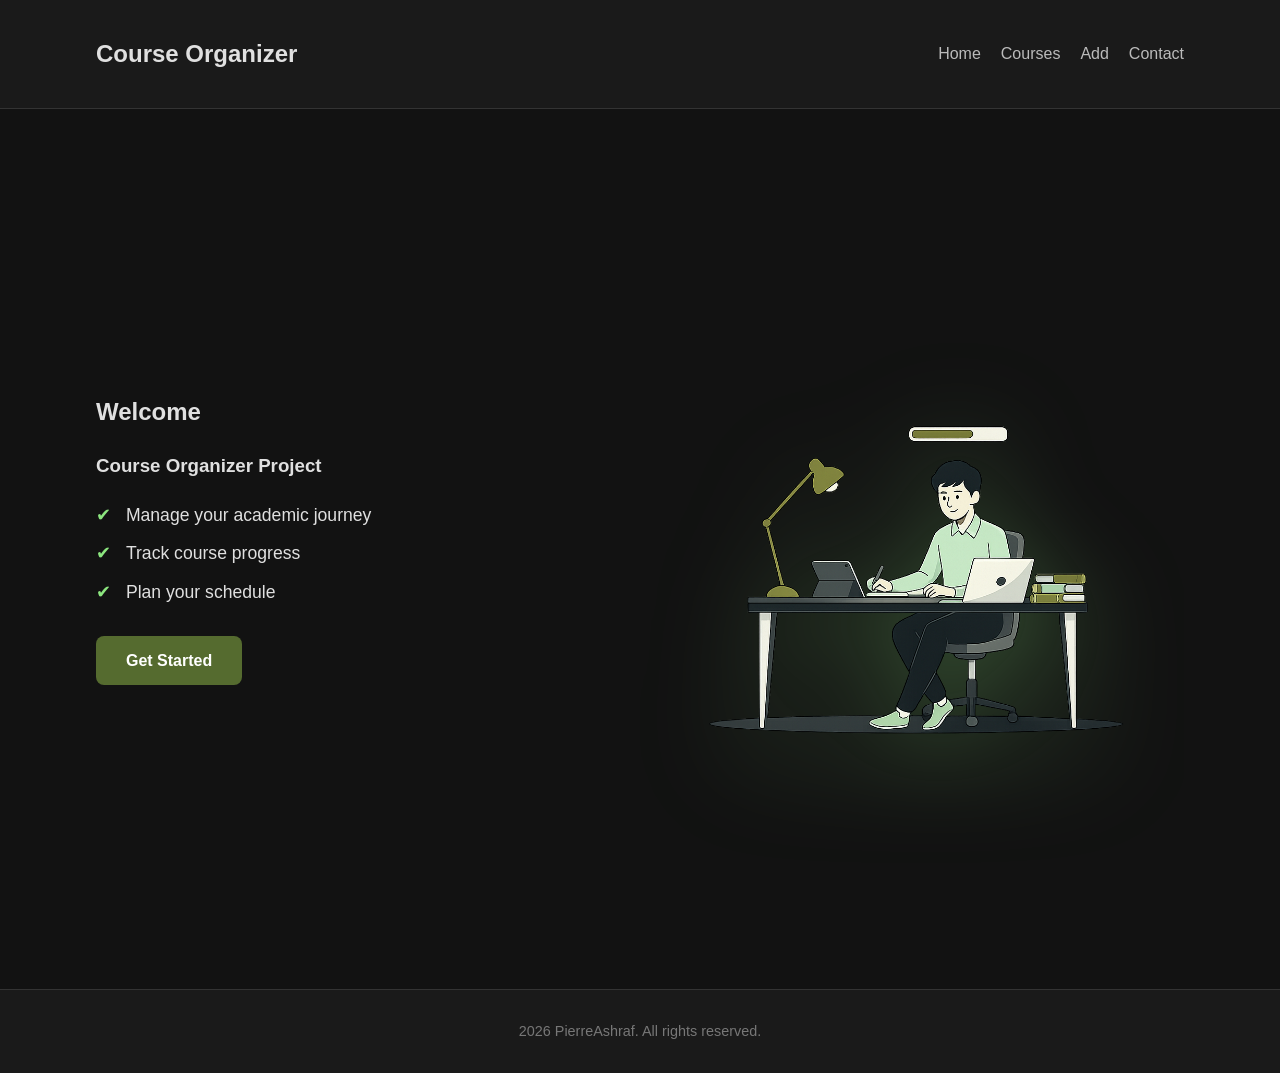
<file: index.html>
<!DOCTYPE html>
<html>

<head>
    <title>Home</title>
    <meta charset="UTF-8">
    <meta name="viewport" content="width=device-width, initial-scale=1.0">
    <link rel="stylesheet" href="style.css">
</head>

<body>

    <header>
        <div class="container">
            <h2>Course Organizer</h2>
            <nav>
                <ul>
                    <li><a href="index.html">Home</a></li>
                    <li><a href="courses.html">Courses</a></li>
                    <li><a href="add-course.html ">Add</a></li>
                    <li><a href="contact.html">Contact</a></li>
                </ul>
            </nav>
        </div>
    </header>

    <main class="container section-wrapper">
        <section class="hero-split">
            <div class="hero-text-side
            ">
                <h1>Welcome</h1>
                <h3>Course Organizer Project</h3>

                <ul class="features-list">
                    <li>Manage your academic journey</li>
                    <li>Track course progress</li>
                    <li>Plan your schedule</li>
                </ul>

                <a href="courses.html" class="btn-start">Get Started</a>
            </div>

            <div class="hero-image-side">
                <img src="hero-boy.png" alt="Course Organizer Illustration">
            </div>
        </section>
    </main>

    <footer>2026 PierreAshraf. All rights reserved.</footer>
</body>

</html>
</file>
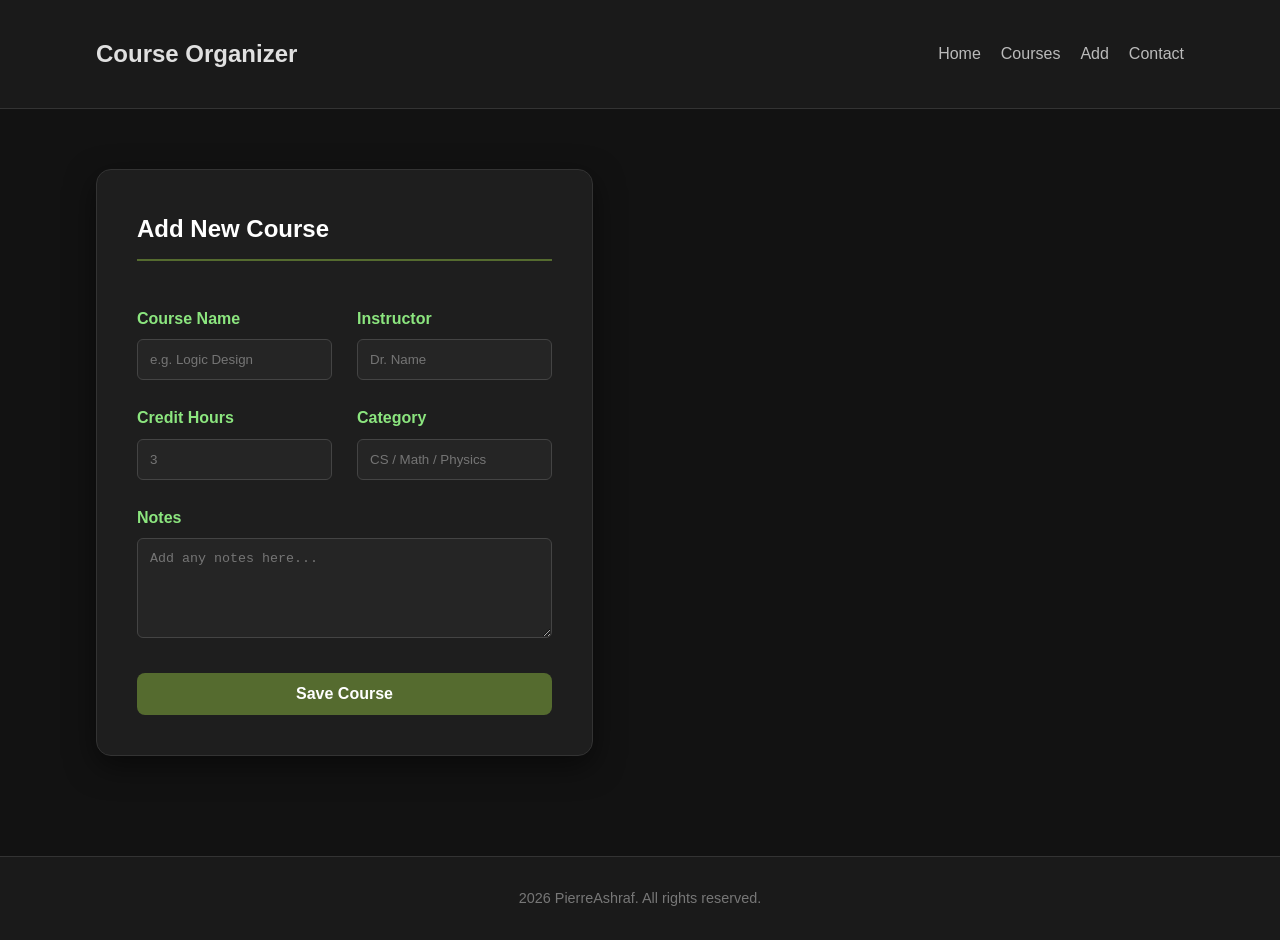
<file: add-course.html>
<!DOCTYPE html>
<html>

<head>
    <title>Add Course</title>
    <meta name="viewport" content="width=device-width, initial-scale=1.0">
    <link rel="stylesheet" href="style.css">
</head>

<body>

    <header>
        <div class="container">
            <h2>Course Organizer</h2>
            <nav>
                <ul>
                    <li><a href="index.html">Home</a></li>
                    <li><a href="courses.html">Courses</a></li>
                    <li><a href="add-course.html">Add</a></li>
                    <li><a href="contact.html">Contact</a></li>
                </ul>
            </nav>
        </div>
    </header>

    <main class="container">
        <section class="add-course-section">
            <form>
                <h2>Add New Course</h2>

                <div class="form-group">
                    <label>Course Name</label>
                    <input type="text" placeholder="e.g. Logic Design">
                </div>

                <div class="form-group">
                    <label>Instructor</label>
                    <input type="text" placeholder="Dr. Name">
                </div>

                <div class="form-group">
                    <label>Credit Hours</label>
                    <input type="number" placeholder="3">
                </div>

                <div class="form-group">
                    <label>Category</label>
                    <input type="text" placeholder="CS / Math / Physics">
                </div>

                <div class="form-group full-width">
                    <label>Notes</label>
                    <textarea placeholder="Add any notes here..."></textarea>
                </div>

                <input type="submit" value="Save Course">
            </form>
        </section>
    </main>

    <footer>2026 PierreAshraf. All rights reserved.</footer>

</body>

</html>
</file>
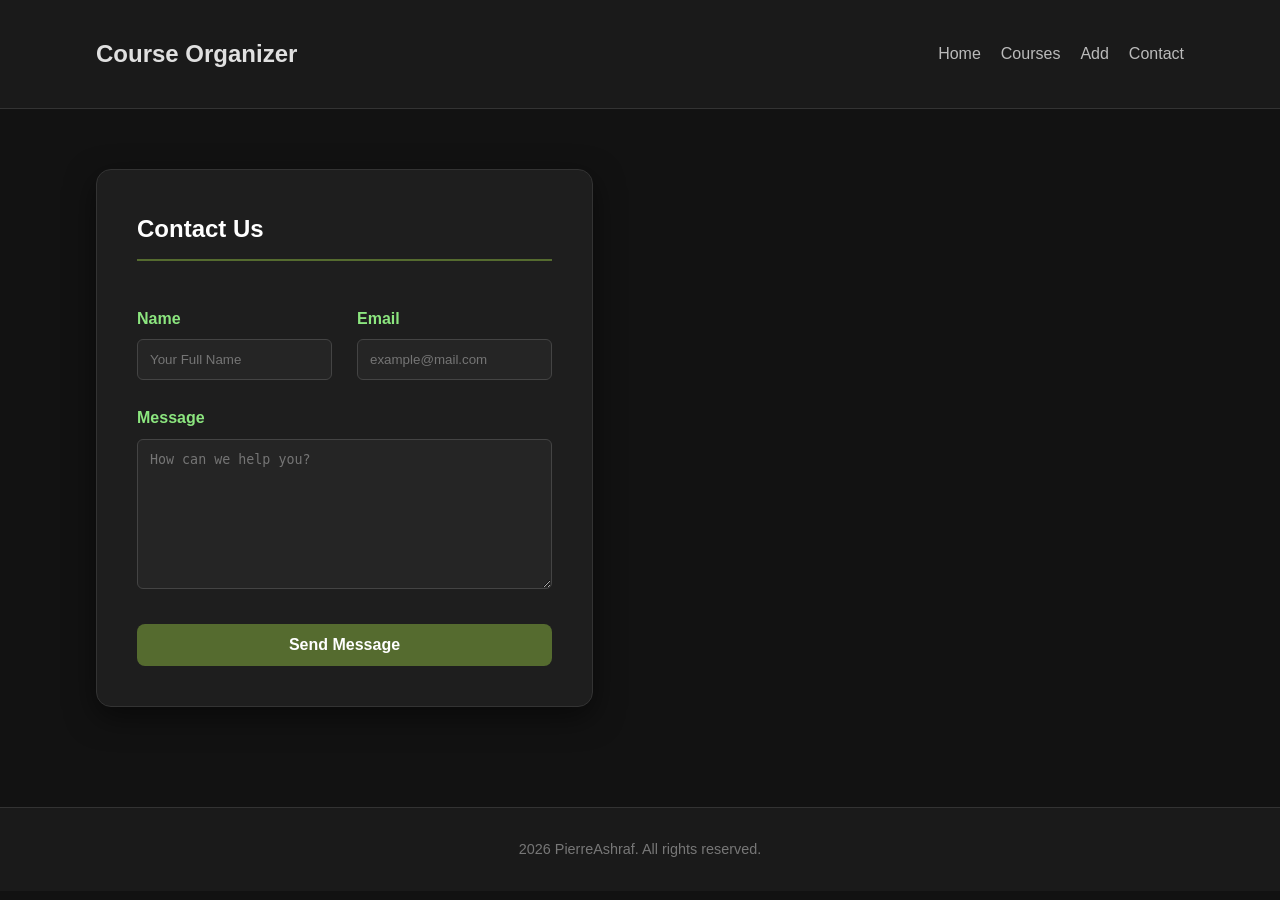
<file: contact.html>
<!DOCTYPE html>
<html>

<head>
    <title>Contact</title>
    <meta name="viewport" content="width=device-width, initial-scale=1.0">
    <link rel="stylesheet" href="style.css">
</head>

<body>

    <header>
        <div class="container">
            <h2>Course Organizer</h2>
            <nav>
                <ul>
                    <li><a href="index.html">Home</a></li>
                    <li><a href="courses.html">Courses</a></li>
                    <li><a href="add-course.html">Add</a></li>
                    <li><a href="contact.html">Contact</a></li>
                </ul>
            </nav>
        </div>
    </header>

    <main class="container">
        <section class="contact-section">
            <form>
                <h2>Contact Us</h2>

                <div class="form-group">
                    <label>Name</label>
                    <input type="text" placeholder="Your Full Name" required>
                </div>

                <div class="form-group">
                    <label>Email</label>
                    <input type="email" placeholder="example@mail.com" required>
                </div>

                <div class="form-group full-width">
                    <label>Message</label>
                    <textarea placeholder="How can we help you?" required></textarea>
                </div>

                <button type="submit" class="btn-start">Send Message</button>
            </form>
        </section>
    </main>

    <footer>2026 PierreAshraf. All rights reserved.</footer>

</body>

</html>
</file>
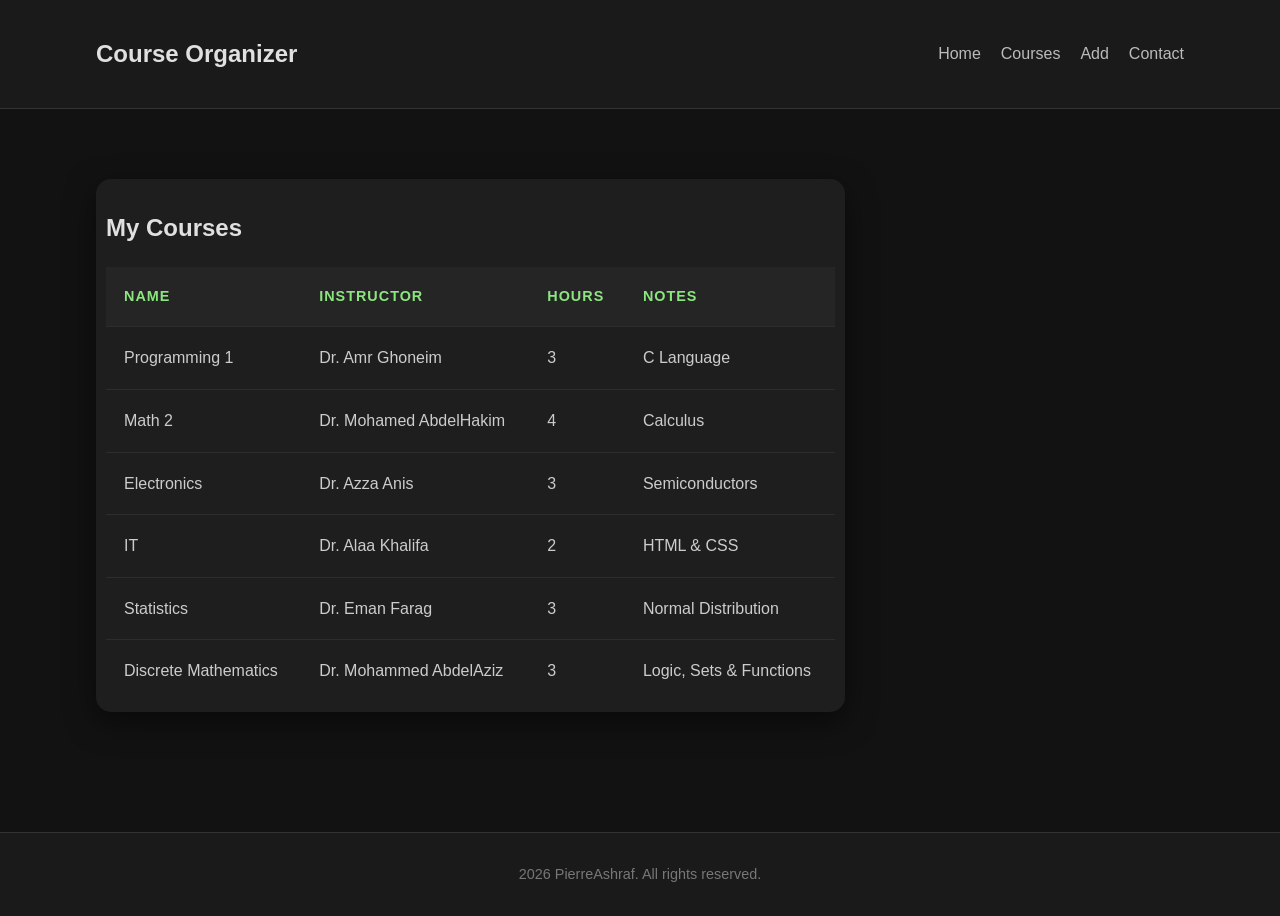
<file: courses.html>
<!DOCTYPE html>
<html>

<head>
    <title>Courses</title>
    <meta name="viewport" content="width=device-width, initial-scale=1.0">
    <link rel="stylesheet" href="style.css">
</head>

<body>

    <header>
        <div class="container">
            <h2>Course Organizer</h2>

            <nav>
                <ul>
                    <li><a href="index.html">Home</a></li>
                    <li><a href="courses.html">Courses</a></li>
                    <li><a href="add-course.html">Add</a></li>
                    <li><a href="contact.html">Contact</a></li>
                </ul>
            </nav>
        </div>
    </header>

    <main>
        <div class="container">

            <!-- 👇 ضفنا table-section بس -->
            <section class="section-wrapper table-section">

                <div class="table-content">

                    <div class="table-container">
                        <h2 class="table-title">My Courses</h2>

                        <table>
                            <thead>
                                <tr>
                                    <th>Name</th>
                                    <th>Instructor</th>
                                    <th>Hours</th>
                                    <th>Notes</th>
                                </tr>
                            </thead>

                            <tbody>
                                <tr>
                                    <td>Programming 1</td>
                                    <td>Dr. Amr Ghoneim</td>
                                    <td>3</td>
                                    <td>C Language</td>
                                </tr>

                                <tr>
                                    <td>Math 2</td>
                                    <td>Dr. Mohamed AbdelHakim</td>
                                    <td>4</td>
                                    <td>Calculus</td>
                                </tr>

                                <tr>
                                    <td>Electronics</td>
                                    <td>Dr. Azza Anis</td>
                                    <td>3</td>
                                    <td>Semiconductors</td>
                                </tr>

                                <tr>
                                    <td>IT</td>
                                    <td>Dr. Alaa Khalifa</td>
                                    <td>2</td>
                                    <td>HTML & CSS</td>
                                </tr>

                                <tr>
                                    <td>Statistics</td>
                                    <td>Dr. Eman Farag</td>
                                    <td>3</td>
                                    <td>Normal Distribution</td>
                                </tr>

                                <tr>
                                    <td>Discrete Mathematics</td>
                                    <td>Dr. Mohammed AbdelAziz</td>
                                    <td>3</td>
                                    <td>Logic, Sets & Functions</td>
                                </tr>
                            </tbody>

                        </table>

                    </div>
                </div>
            </section>

        </div>
    </main>

    <footer>
        2026 PierreAshraf. All rights reserved.
    </footer>

</body>

</html>
</file>
<file: style.css>
body {
    font-family: 'Segoe UI', Roboto, Helvetica, Arial, sans-serif;
    margin: 0;
    padding: 0;
    background: #121212;
    color: #e0e0e0;
    line-height: 1.6;
    -webkit-font-smoothing: antialiased;
}

/* Smooth scroll */
html {
    scroll-behavior: smooth;
}

/* Header */
header {
    background: #1a1a1a;
    border-bottom: 1px solid #333;
    padding: 15px 0;
    position: sticky;
    top: 0;
    z-index: 1000;
}

.container {
    width: min(85%, 1200px);
    margin: auto;
    display: flex;
    justify-content: space-between;
    align-items: center;
    flex-wrap: wrap;
    /* مهم */
}

/* Navigation */
nav ul {
    list-style: none;
    padding: 0;
    margin: 0;
    display: flex;
    flex-wrap: wrap;
    /* مهم */
}

nav ul li {
    margin-left: 20px;
}

nav a {
    color: #bbb;
    text-decoration: none;
    font-weight: 500;
    transition: 0.3s;
}

nav a:hover {
    color: #8ce67f;
}

/* HERO */
.hero-split {
    display: flex;
    justify-content: space-between;
    align-items: center;
    min-height: 80vh;
    gap: 20px;
    width: 100%;
    overflow: hidden;
}

.hero-text-side {
    flex: 1;
    text-align: left;
}

.hero-image-side {
    flex: 1;
    display: flex;
    justify-content: flex-end;
}

.hero-image-side img {
    width: 100%;
    max-width: 600px;
    height: auto;
    object-fit: contain;
    filter: drop-shadow(0 20px 50px rgba(140, 230, 127, 0.3));
    transition: transform 0.4s ease;
}

.hero-image-side img:hover {
    transform: scale(1.05) translateY(-10px);
}

/* FEATURES */
.features-list {
    list-style: none;
    padding: 0;
    margin: 20px 0;
}

.features-list li {
    margin-bottom: 10px;
    font-size: 1.1rem;
}

.features-list li::before {
    content: "✔ ";
    color: #8ce67f;
    margin-right: 10px;
}

/* SECTION WRAPPER */
.section-wrapper {
    display: flex;
    justify-content: space-between;
    align-items: center;
    gap: 50px;
    padding: 60px 0 100px 0;
}

.text-side {
    flex: 1.2;
}

.side-image {
    flex: 1;
    text-align: center;
}

.side-image img {
    width: 100%;
    max-width: 450px;
    border-radius: 20px;
    filter: drop-shadow(0 15px 30px rgba(140, 230, 127, 0.25));
    transition: 0.3s ease-in-out;
}

.side-image img:hover {
    transform: translateY(-5px) scale(1.02);
}

/* BUTTONS */
.btn-start,
form input[type="submit"],
form button {
    background-color: #556b2f;
    color: white;
    text-decoration: none;
    padding: 12px 30px;
    display: inline-block;
    border-radius: 8px;
    font-weight: bold;
    transition: 0.3s;
    border: none;
    cursor: pointer;
    font-family: inherit;
    font-size: 1rem;
    text-align: center;
    margin-top: 10px;
}

.btn-start:hover,
form input[type="submit"]:hover,
form button:hover {
    background-color: #8ce67f;
    color: #121212;
    transform: translateY(-3px);
    box-shadow: 0 5px 15px rgba(140, 230, 127, 0.3);
}

/* TABLE */
.table-content {
    flex: 2;
    margin-top: -10px;
}

.table-container {
    background: #1e1e1e;
    padding: 10px;
    border-radius: 15px;
    box-shadow: 0 10px 30px rgba(0, 0, 0, 0.5);
    margin-bottom: 40px;
    overflow-x: auto;
    /* ده أهم تعديل */
}

table {
    width: 100%;
    border-collapse: collapse;
    color: #ddd;
    min-width: 600px;
    /* يخلي الجدول ما يتكسرش */
}

th,
td {
    padding: 18px;
    border-bottom: 1px solid #2d2d2d;
    color: #ccc;
    font-size: 1rem;
    text-align: left;
}

th {
    background-color: #252525;
    color: #8ce67f;
    text-transform: uppercase;
    letter-spacing: 1px;
    font-size: 0.9rem;
}

tr:hover td {
    background-color: #2a2a2a;
    color: #fff;
    transition: 0.3s ease;
}

tr:last-child td {
    border-bottom: none;
}

/* FORM */
form {
    background: #1e1e1e;
    width: 100%;
    max-width: 800px;
    padding: 40px;
    border-radius: 15px;
    border: 1px solid #333;
    display: grid;
    grid-template-columns: 1fr 1fr;
    gap: 25px;
    box-shadow: 0 10px 30px rgba(0, 0, 0, 0.5);
    margin: 20px auto;
}

form h2 {
    grid-column: span 2;
    margin-top: 0;
    color: #fff;
    border-bottom: 2px solid #556b2f;
    padding-bottom: 10px;
}

.form-group {
    display: flex;
    flex-direction: column;
}

label {
    margin-bottom: 8px;
    color: #8ce67f;
    font-weight: bold;
}

input,
textarea {
    background: #252525;
    border: 1px solid #444;
    color: white;
    padding: 12px;
    border-radius: 6px;
    width: 100%;
    box-sizing: border-box;
    outline: none;
}

input:focus,
textarea:focus {
    border-color: #8ce67f;
}

textarea {
    height: 100px;
    resize: vertical;
}

.full-width,
input[type="submit"],
button[type="submit"] {
    grid-column: span 2;
}

/* SECTIONS */
.add-course-section,
.contact-section {
    padding: 40px 0 80px 0;
    display: flex;
    justify-content: center;
    align-items: center;
}

.contact-section form {
    max-width: 600px;
}

.contact-section textarea {
    height: 150px;
}

/* FOOTER */
footer {
    background: #1a1a1a;
    border-top: 1px solid #333;
    padding: 30px;
    text-align: center;
    color: #777;
    font-size: 0.9rem;
}

/* RESPONSIVE */
@media (max-width: 900px) {
    .hero-split {
        flex-direction: column-reverse;
        text-align: center;
        min-height: auto;
    }

    .hero-text-side {
        text-align: center;
    }
}

@media (max-width: 768px) {

    .container {
        flex-direction: column;
        /* مهم */
        gap: 10px;
    }

    nav ul {
        flex-direction: column;
        align-items: center;
        gap: 10px;
    }

    nav ul li {
        margin-left: 0;
    }

    .section-wrapper {
        flex-direction: column-reverse;
        text-align: center;
        gap: 30px;
    }

    form {
        grid-template-columns: 1fr;
        padding: 20px;
        /* أخف على الموبايل */
    }

    form h2,
    .full-width,
    input[type="submit"],
    button[type="submit"] {
        grid-column: span 1;
    }

    .hero-image-side img {
        max-height: 400px;
    }
}

.table-container {
    width: 100%;
    /* تاخد عرض الشاشة بالظبط */
    overflow-x: auto;
    /* لو الجدول عريض، يظهر سكرول يمين وشمال */
    margin: 20px 0;
    /* مسافة بسيطة فوق وتحت */
}

table {
    min-width: 600px;
    /* بنجبر الجدول يحافظ على عرض مناسب عشان الكلام ميتدحمش فوق بعضه */
    width: 100%;
}
</file>
